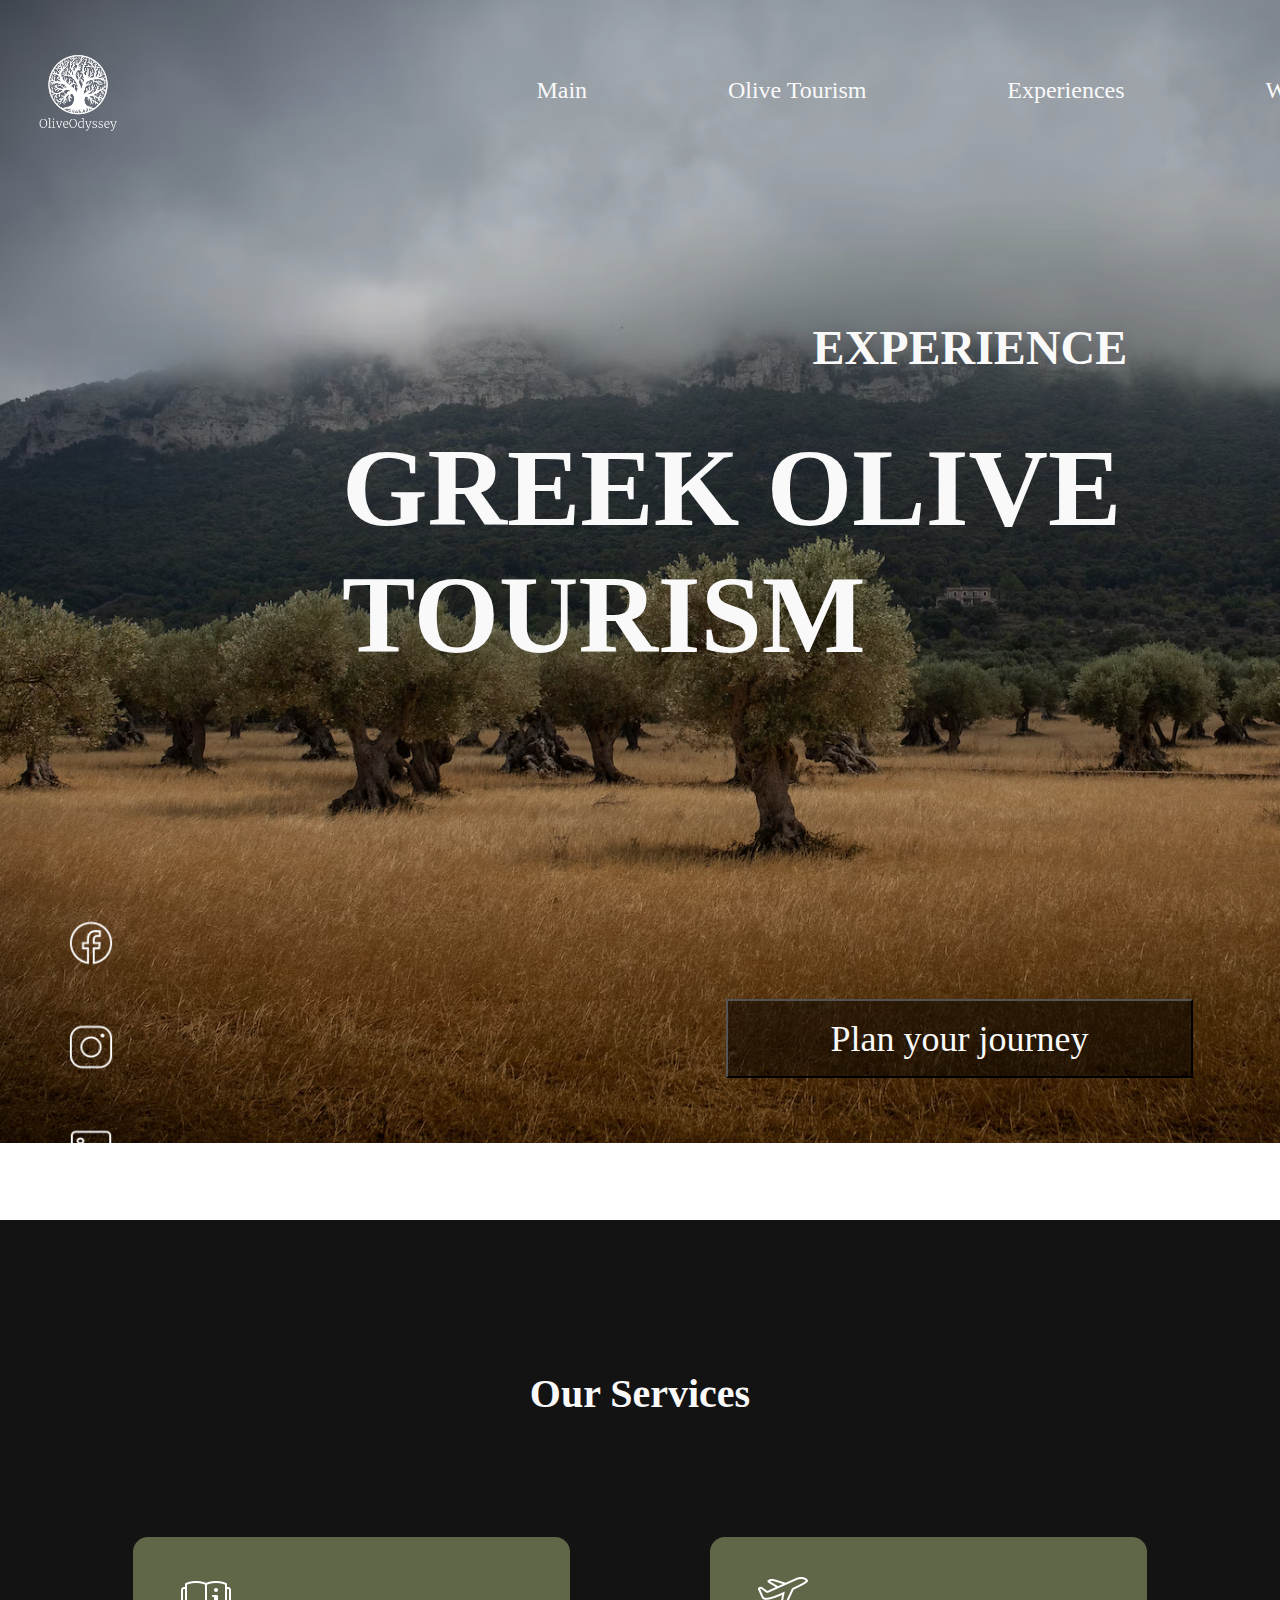
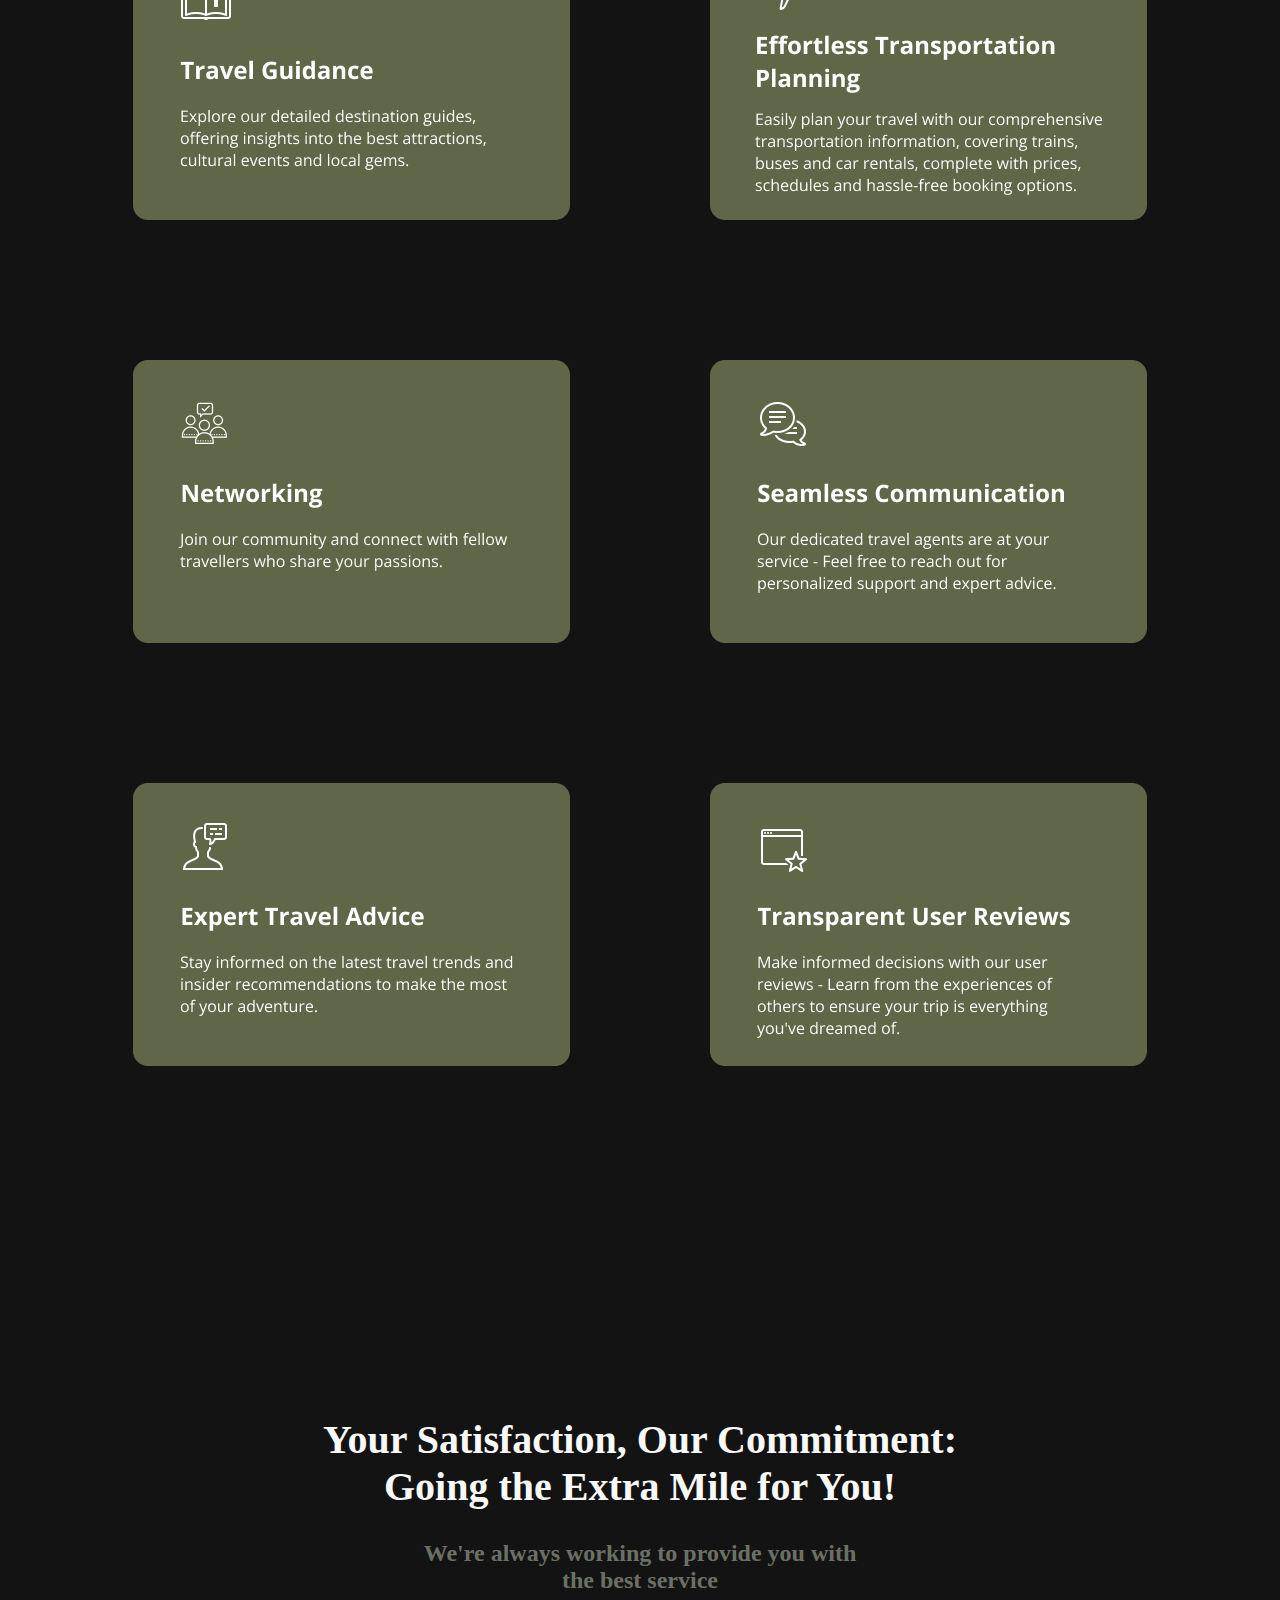
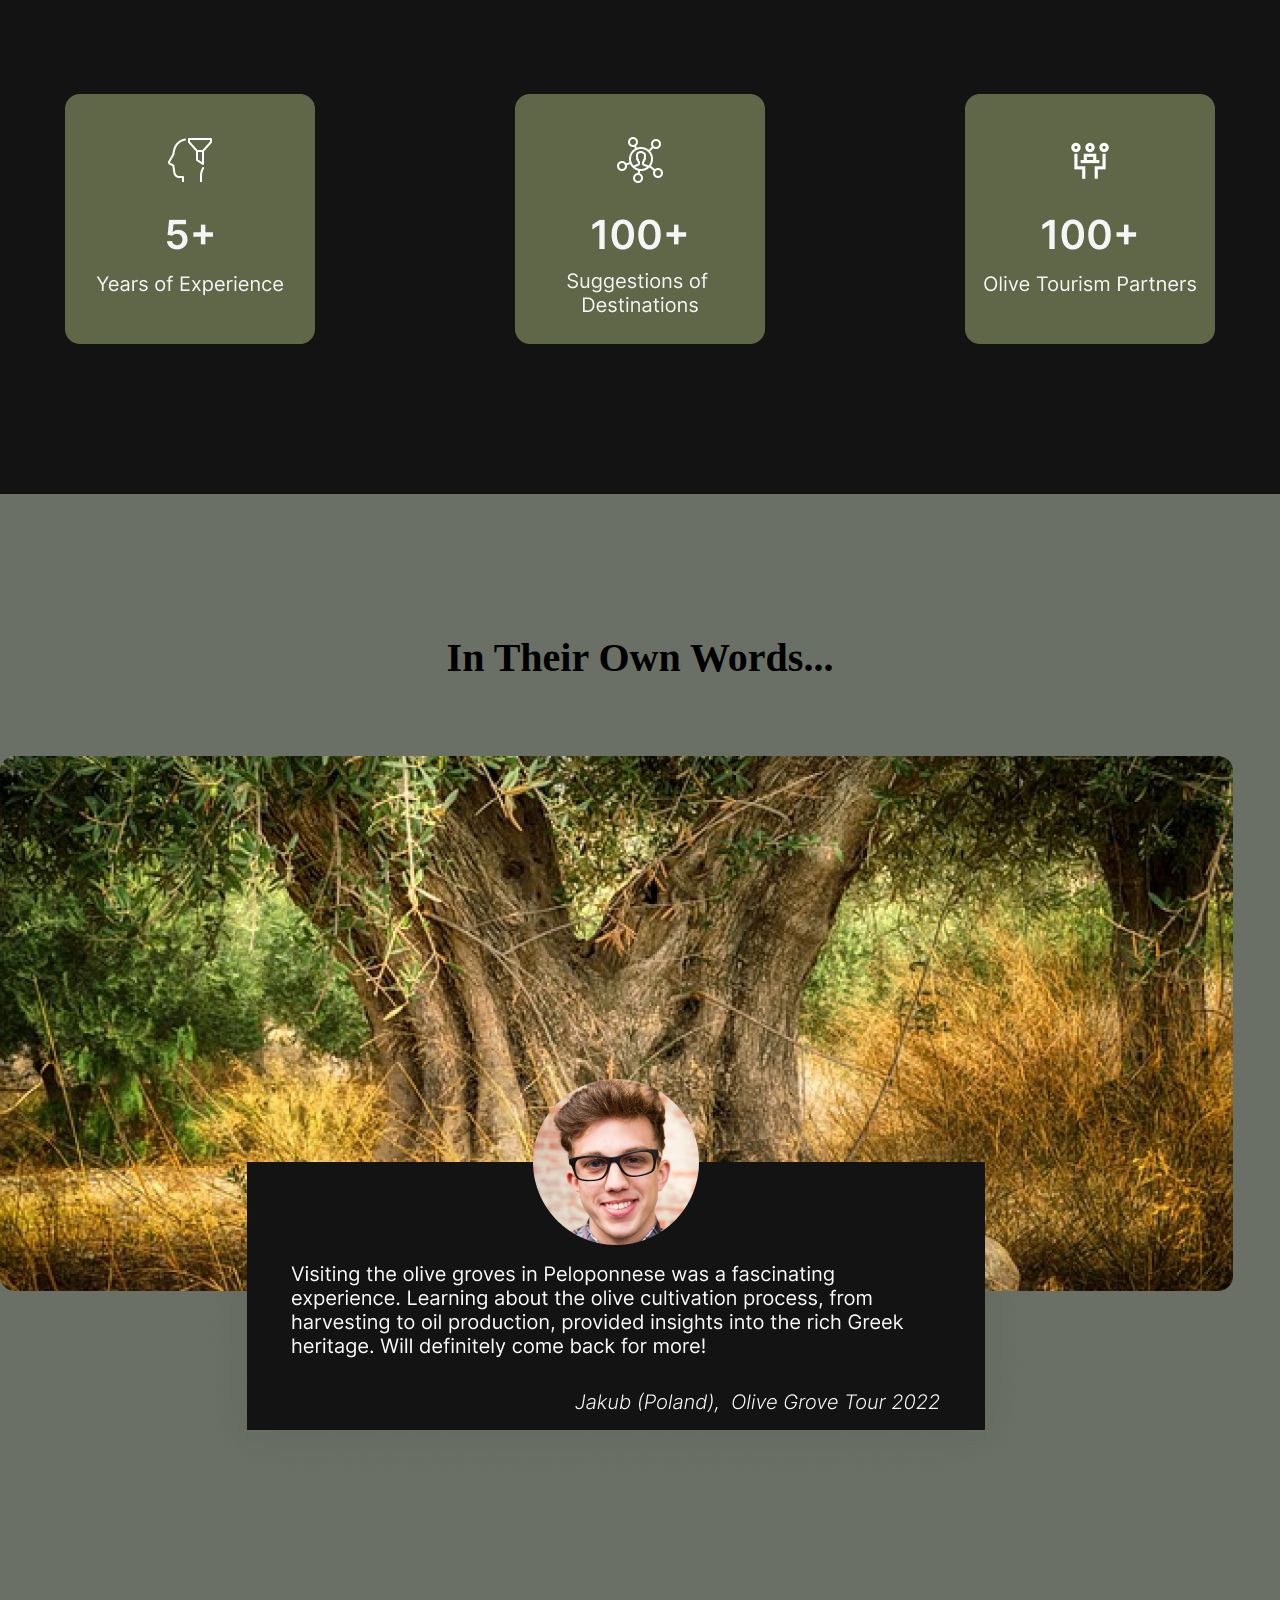
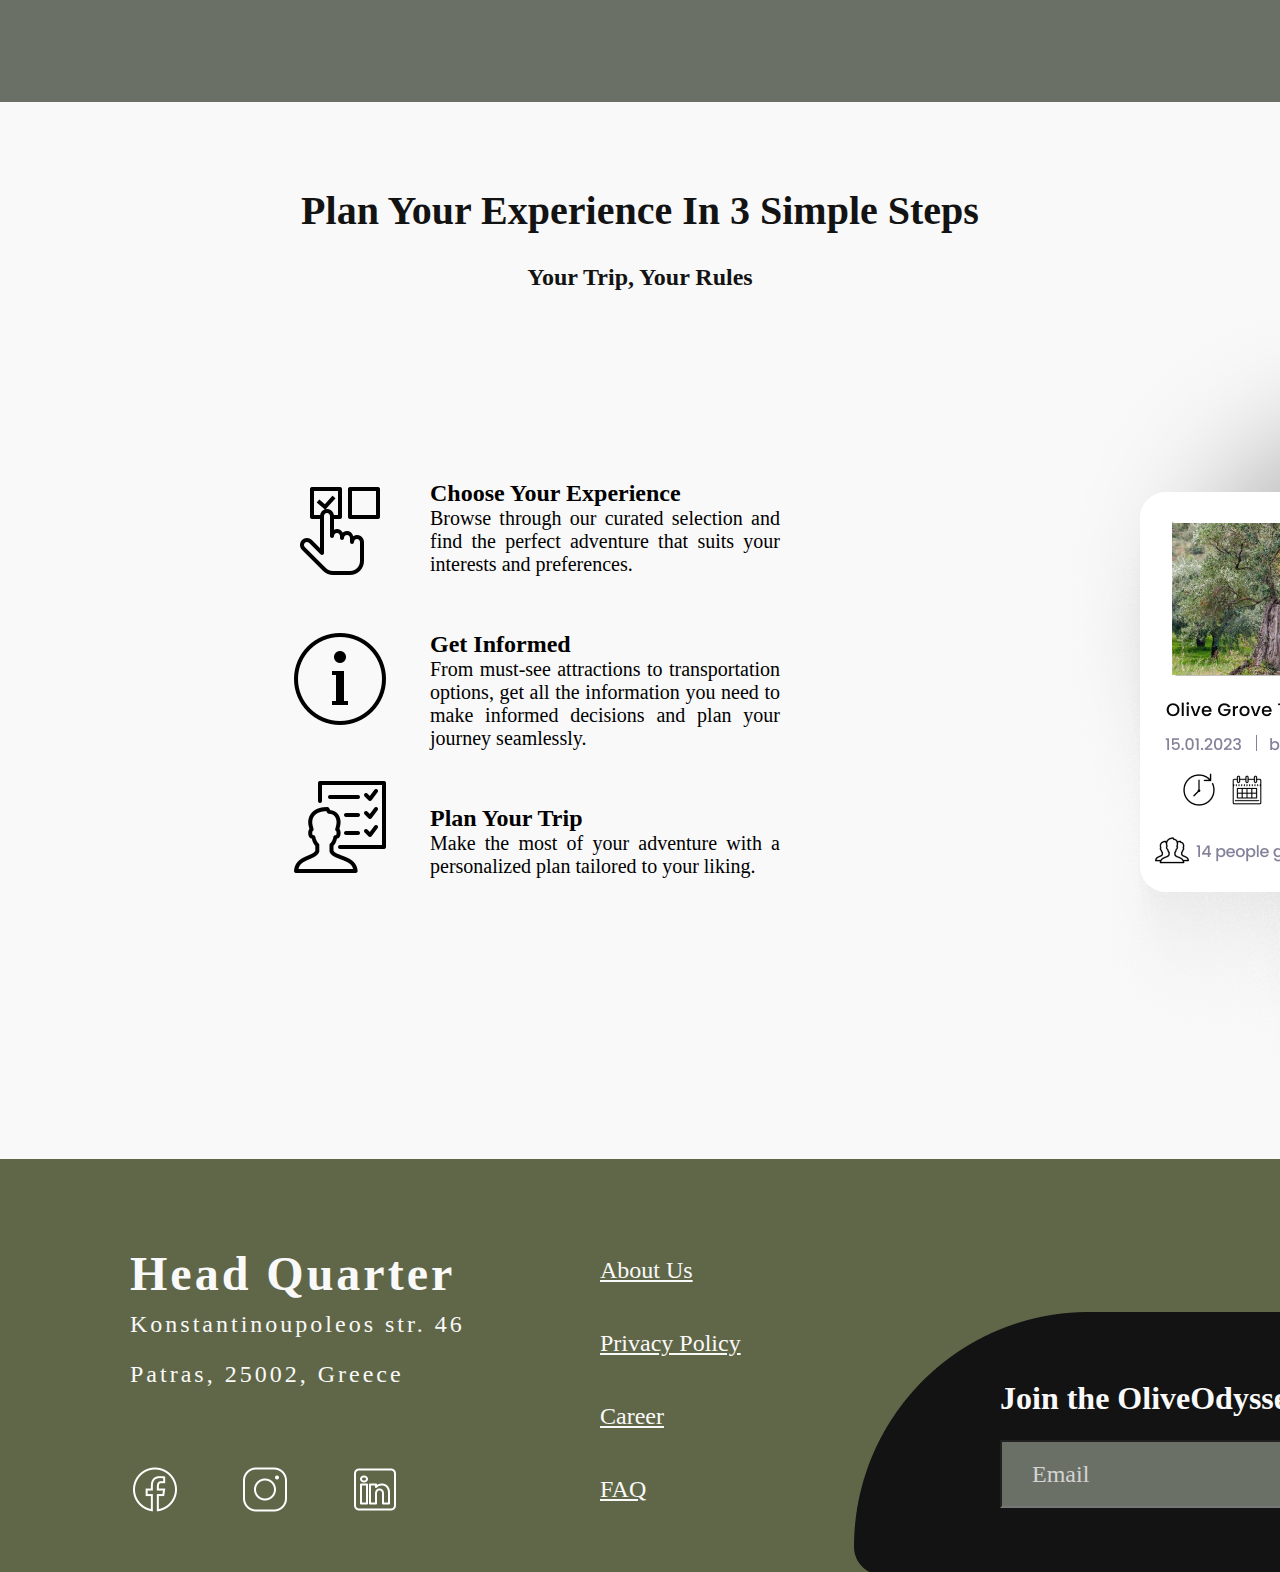
<file: index.html>
<!DOCTYPE html>
<html lang="en">
<head>
  <meta charset="UTF-8">
  <meta name="viewport" content="width=device-width, initial-scale=1.0">
  <title>Olive Odyssey - Experience Olive Tourism</title>
  <link rel="stylesheet" href="style.css">
</head>


<body>
  <section id="bg-img"></section> 


  <!-- HEADER (logo, menu) -->
  <section class="header">
      <div class="logo">
      <img src="img/logowhite.png" alt="logo" width="156px">
      </div>

      <div class="menu">
          <ul>
              <li><a href="index.html">Main</a></li>
              <li><a href="error.html">Olive Tourism</a></li>
              <li><a href="experiences.html">Experiences</a></li>  
              <li><a href="#">West Peloponnese</a></li>
              <li><a href="#">Contact</a></li>
          </ul>
          
      </div>
      <div class="lang"><img src="img/Globe.png" class="lang" alt="languages"></div>
  </section>

  <!--SECTION 1-->
  <section>
    <h2 class="title">EXPERIENCE</h2>
    <h1 class="subtitle">GREEK OLIVE TOURISM</h1>
    <button class="plan_btn"><a href="experiences.html">Plan your journey</a></button>
    <div class="social">
      <a href="#"><img id="fb" src="img/Facebook.png" alt="facebook_icon"></a>
      <a href="#"><img id="insta" src="img/Instagram.png" alt="instagram_icon"></a>
      <a href="#"><img id="yt" src="img/YouTube.png" alt="linkedin_icon"></a>
    </div>
  </section>


  <!--SECTION 2-->
  <section class="section2">
    <h1 class="h1_serv">Our Services</h1>

    <div class="services">
      <img src="img/guidance.png" alt="guidance">
      <img src="img/transportation.png" alt="transportation">
      <img src="img/networking.png" alt="networking">
      <img src="img/communication.png" alt="communication">
      <img src="img/advice.png" alt="travel_advice">
      <img src="img/reviews.png" alt="user_reviews">
    </div>

    <h1 class="h1_facts">Your Satisfaction, Our Commitment:<br>Going the Extra Mile for You!</h1>
    <h2 class="h2_facts">We're always working to provide you with<br>the best service</h2>

    <div class="facts">
      <img src="img/years.png" alt="years_of_experience">
      <img src="img/destinations.png" alt="destinations_suggestions">
      <img src="img/partners.png" alt="partners">
    </div>
  </section>

  <!--SECTION 3-->
  <section class="section3">
    <h1 class="h1_words">In Their Own Words...</h1>

    <div class="carousel_div">
      <div class="carousel">
        <img class="card" src="img/review left.png" alt="review">
        <img class="card" src="img/review center.png" alt="review">
        <img class="card" src="img/review right.png" alt="review">
      </div>
    </div>
  </section>

  <!--SECTION 4-->
  <section class="section4">
    <h1 class="h1_plan">Plan Your Experience In 3 Simple Steps </h1>
    <h2 class="h2_plan">Your Trip, Your Rules</h2>

    <div class="icons4">
      <img src="img/Choose.png" alt="choose_experience">
      <img src="img/Info.png" alt="get_informed">
      <img src="img/ToDo.png" alt="plan_trip">
    </div>

    <div class="par">
      <div class="par1">
        <h1>Choose Your Experience</h1>
        <p>Browse through our curated selection and find the perfect adventure that suits your interests and preferences.</p>
      </div>

      <div class="par2">
        <h1>Get Informed</h1>
        <p>From must-see attractions to transportation options, get all the information you need to make informed decisions and plan your journey seamlessly.</p>
      </div>

      <div class="par3">
        <h1>Plan Your Trip</h1>
        <p>Make the most of your adventure with a personalized plan tailored to your liking.</p>
      </div>
  </div>

    <img class="preview" src="img/preview.png" alt="preview">

  </section>

  <!--FOOTER-->
  <section class="footer">
    <div class="address">
      <h1>Head Quarter</h1>
      <p>Konstantinoupoleos str. 46<br> Patras, 25002, Greece</p>
    </div>

    <div class="social_footer">
      <a href="#"><img src="img/Facebook.png" alt="facebook_icon"></a>
      <a href="#"><img src="img/Instagram.png" alt="instagram_icon"></a>
      <a href="#"><img src="img/YouTube.png" alt="linkedin_icon"></a>
    </div>

    <div class="footer_links">
      <a href="#">About Us</a>
      <a href="#">Privacy Policy</a>
      <a href="#">Career</a>
      <a href="#">FAQ</a>
    </div>

   
    <div class="rect_info">
      <h1>Join the OliveOdyssey Community</h1>
      <div class="btn">
        <input class="input" type="email" placeholder="Email">
        <button>Subscribe</button>
      </div>
    </div>

  </section>

  <script src="script.js"></script>

</body>
</html>
</file>
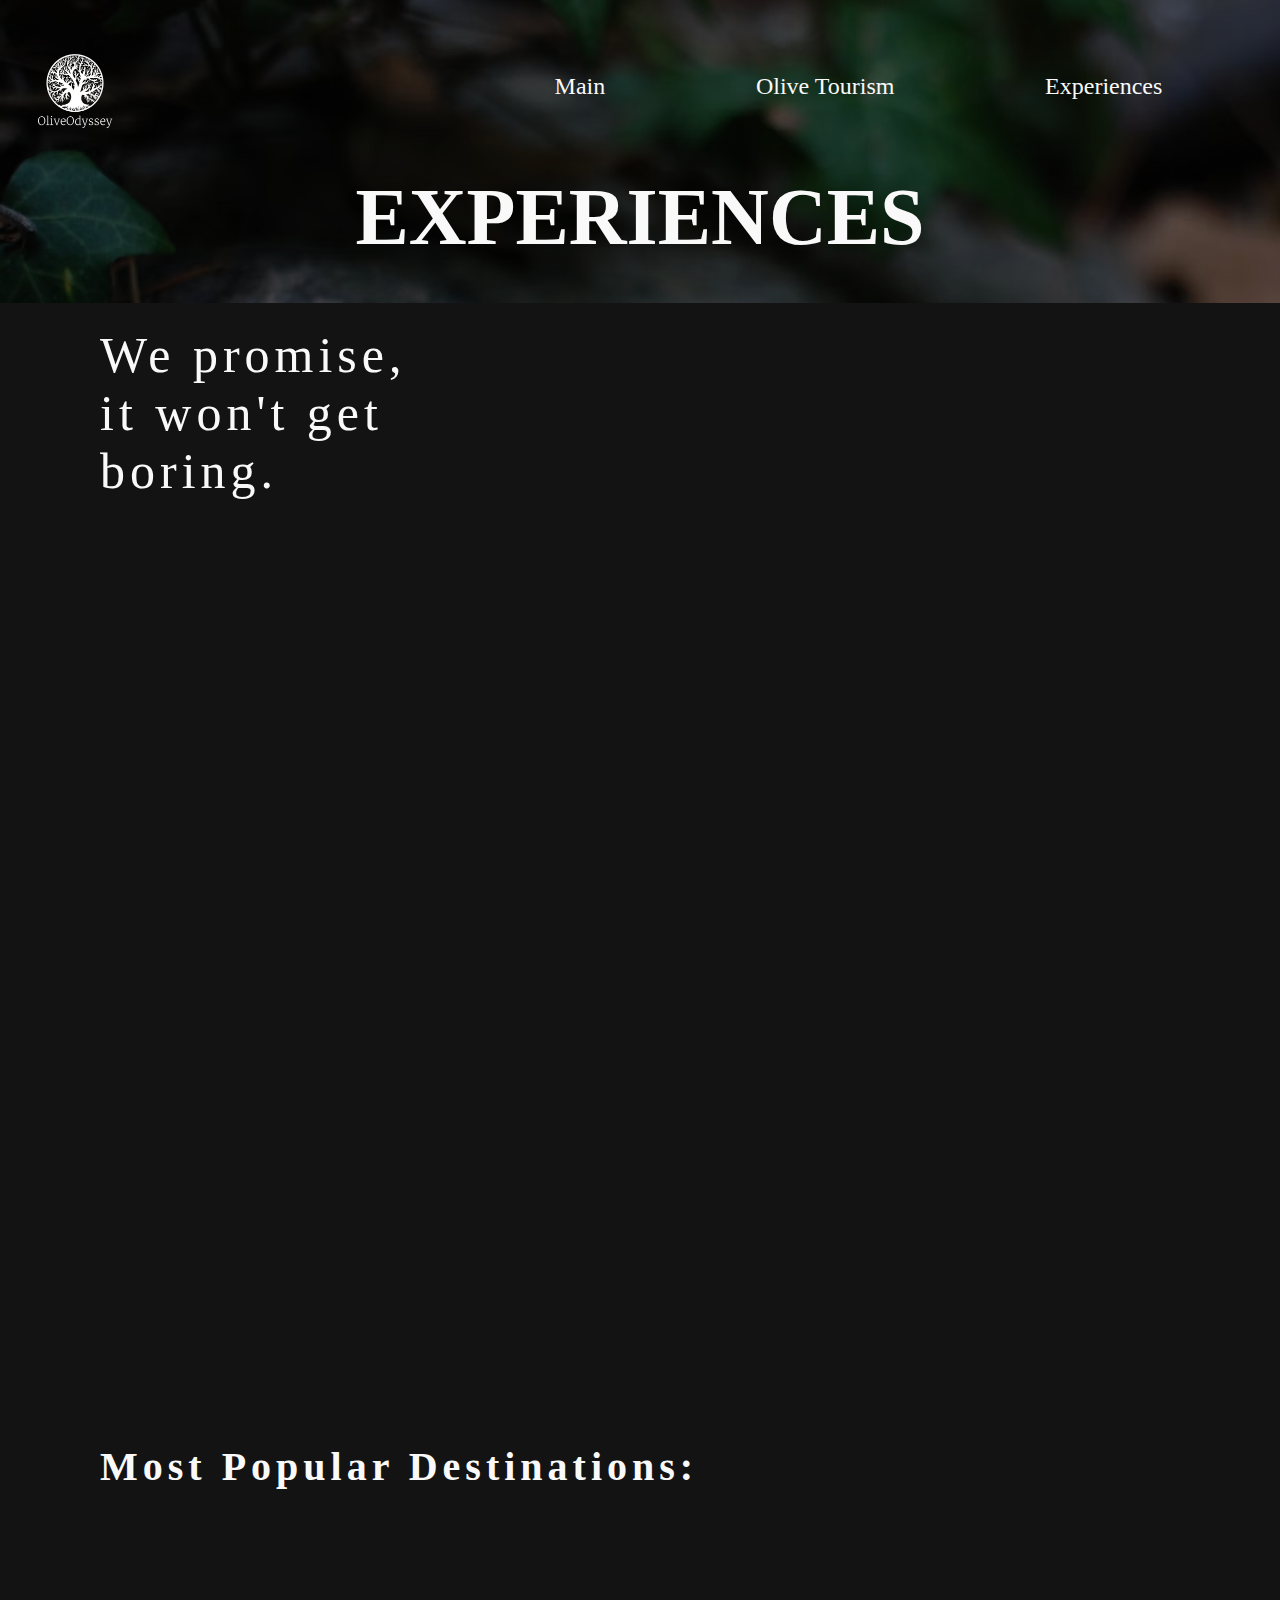
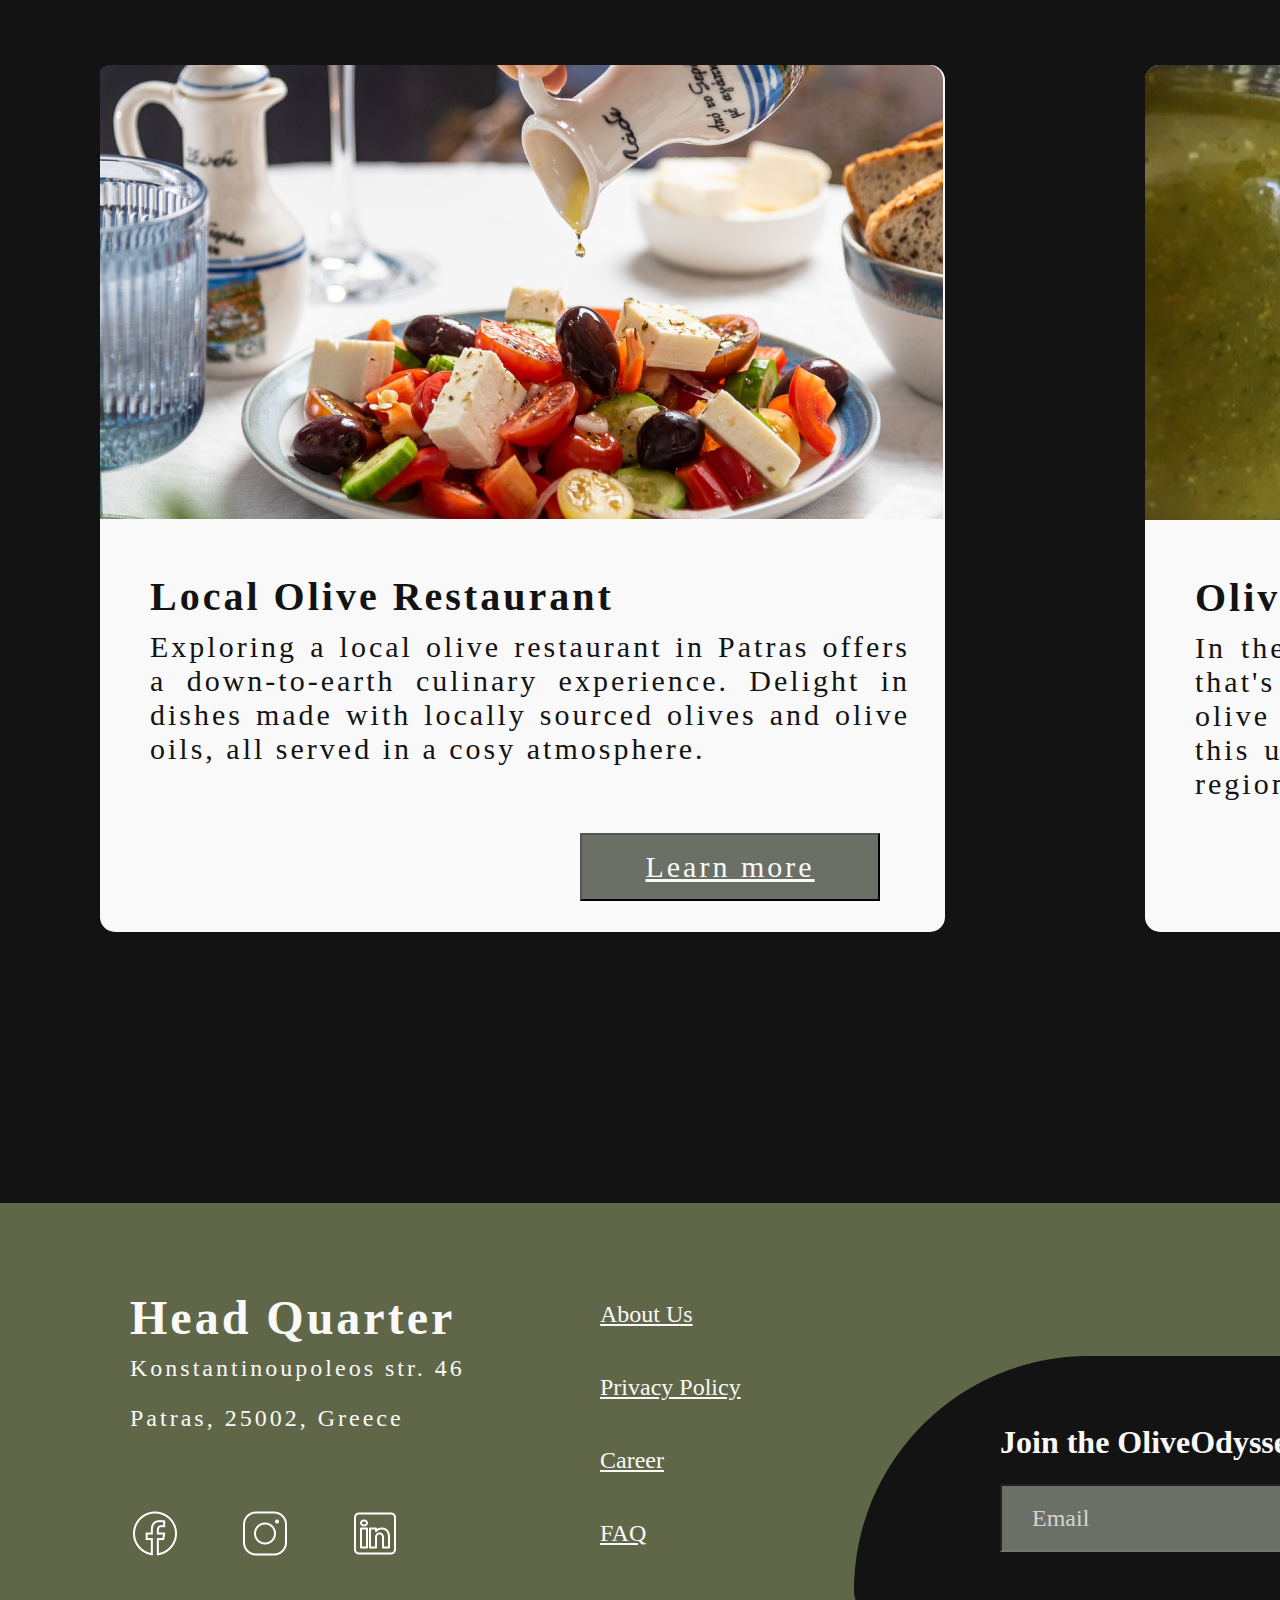
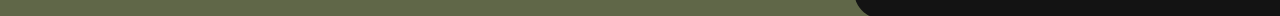
<file: experiences.html>
<!DOCTYPE html>
<html lang="en">
<head>
  <meta charset="UTF-8">
  <meta name="viewport" content="width=device-width, initial-scale=1.0">
  <meta name="description" content="Explore different olive tourism destinations in the Western Peloponnese!">
  <title>Olive Tourism Experiences</title>
  <link href="https://api.mapbox.com/mapbox-gl-js/v3.0.1/mapbox-gl.css" rel="stylesheet">
  <script src="https://api.mapbox.com/mapbox-gl-js/v3.0.1/mapbox-gl.js"></script>
  <link rel="stylesheet" href="style.css">
</head>


<body>

  <!--HEADER-->
  <section> <!--background image of the menu-->
    <style>
      .header {
        background-image: url(img/top-bg.png);
        background-repeat: no-repeat;
        width: 1920px;
        padding-bottom: 150px;
        padding-right: 50px;
      }
    </style>

    <section class="header">
      <img class="logo" src="img/logowhite.png" alt="logo" width="196px" height="152px">
      
  
      <div class="menu">
          <ul>
              <li><a href="index.html">Main</a></li>
              <li><a href="error.html">Olive Tourism</a></li>
              <li><a href="experiences.html">Experiences</a></li>  
              <li><a href="#">West Peloponnese</a></li>
              <li><a href="#">Contact</a></li>
          </ul>
      </div>

      <img src="img/Globe.png" class="lang" alt="languages">
      
      
    </section>

    <!--TITLE-->
  
    <div class="experience"><h1>EXPERIENCES</h1></div>
    <div class="exp_section1"></div>
    
  <!--SECTION 1 - MAP-->
  <div class="exp_map_square">
    <div class="exp_map_text"><p>We promise,<br> it won't get <br>boring.</p></div>
    <div id="exp_map"></div>
  </div>

  <script>
    //got the public token from the MapBox Website (this provides access to Mapbox resources )
    mapboxgl.accessToken = 'pk.eyJ1IjoicG9seXpvZ29wIiwiYSI6ImNsb2RleXlndzA3N20yam12b2Y1YWJheDEifQ.lr19uXoW-aPJmyhslL_TcA';
          
      
      //added the map to #map in the HTML
      //selected the dark style for the map, added the coordinates for the center of the map and set the zoom level according to the distance between the three hidden places
      const map2 = new mapboxgl.Map({
          container: 'exp_map',
          style: 'mapbox://styles/mapbox/dark-v11',
          center: [ 21.58314520594386, 38.055300039094504],
          zoom: 10.3
      });

      //created a geoJSON object to store data for each one of the three locations
      const geojson = {
  type: 'FeatureCollection',
  features: [ //array
    {
      type: 'Feature',
      geometry: {
        type: 'Point',
        coordinates: [21.40566777105378, 38.00852772794091]
      },
      properties: {
        id: 'tour',
        title: 'Olive Grove Tour',
        description: 'Address:<br> Neapolis 27052, Elis Greece',
      }
    },
    {
      type: 'Feature',
      geometry: {
        type: 'Point',
        coordinates: [21.738303457671275, 38.253046493757246]
      },
      properties: {
        id: 'shop',
        title: 'Olive Shop',
        description: 'Address: <br> Agiou Dionisiou 26, Patras'
      }
    },
    {
      type: 'Feature',
      geometry: {
        type: 'Point',
        coordinates: [21.686227067087835, 38.18694775755508]
      },
      properties: {
        id: 'food',
        title: 'Olive Products Shop',
        description: 'Address: <br> 28is Oktovriou, Roitika, 25002'
      }
    }    
  ]
};

// added markers to map:
for (const feature of geojson.features) {

  // created an HTML element for each location:
  const el = document.createElement('div');
  
//created a class for each feature's id, in order to style it in css:
  const customClass = `marker-${feature.properties.id}`; 
  el.className = `${customClass}`;

  // made a marker for each feature and added to the map
  new mapboxgl.Marker(el)
  .setLngLat(feature.geometry.coordinates)

  .setPopup(
    new mapboxgl.Popup({ offset: 25 }) // added popups that contain the title and the description of each location
      .setHTML(
        `<h3>${feature.properties.title}</h3><p>${feature.properties.description}</p>`
      )
  )
  
  .addTo(map2); //added everything to the map
}

  </script>


  <!--SECTION 2 - SWIPE EFFECT-->

  <section class="section2_exp">
    <h1 class="h1_expwords">Most Popular Destinations:</h1>

    <div class="carousel_expdiv">
      <div class="carousel_exp">
        <div class="box1">
          <img src="img/salad.png" alt="olive_restaurant">
          <div class="box1_text">
            <h1>Local Olive Restaurant</h1>
            <p>Exploring a local olive restaurant in Patras offers a down-to-earth culinary experience. Delight in dishes made with locally sourced olives and olive oils, all served in a cosy atmosphere. </p></div>
          <button><a href="error.html">Learn more</a></button>
        </div>
        <div class="box2">
          <img src="img/jars.png" alt="olive_products">
          <div class="box2_text">
            <h1>Olive Shop</h1>
            <p>In the heart of Patras, there's a small local store that's a treasure trove of olive products. From olive oils to artisanal soaps and gourmet treats, this unpretentious shop showcases the best of the region's olive culture.</p></div>
          <button><a href="error.html">Learn more</a></button>
        </div>
        <div class="box3">
          <img src="img/tree.png" alt="olive_tree">
          <div class="box3_text">
            <h1>Olive Grove Tour</h1>
            <p>Discover the West Elis with a practical and insightful olive grove tour, where you'll gain firsthand knowledge about the region's longstanding tradition of olive cultivation and production.</p></div>
          <button><a href="tour.html">Learn more</a></button>
        </div>
      </div>
    </div>
  </section>


  <!--FOOTER-->
  <section class="footer">
    <div class="address">
      <h1>Head Quarter</h1>
      <p>Konstantinoupoleos str. 46<br> Patras, 25002, Greece</p>
    </div>

    <div class="social_footer">
      <a href="#"><img src="img/Facebook.png" alt="facebook_icon"></a>
      <a href="#"><img src="img/Instagram.png" alt="instagram_icon"></a>
      <a href="#"><img src="img/YouTube.png" alt="linkedin_icon"></a>
    </div>

    <div class="footer_links">
      <a href="#">About Us</a>
      <a href="#">Privacy Policy</a>
      <a href="#">Career</a>
      <a href="#">FAQ</a>
    </div>

   
    <div class="rect_info">
      <h1>Join the OliveOdyssey Community</h1>
      <div class="btn">
        <input class="input" type="email" placeholder="Email">
        <button>Subscribe</button>
      </div>
    </div>

  </section>
  
  <script src="script.js"></script>
</body>
</html>
</file>
<file: style.css>
* {
  box-sizing: border-box;
  margin: 0;
  padding: 0; 
}

/* COLORS */
:root {
   --black: #131313;
   --white: #F9F9F9;
   --green: #6B7066;
}

/* HEADER */

.header {
  display: flex;
  width: 1800px;
  z-index: 1000;
  justify-content: space-between;
  align-items: center;
}

.logo {
  width: 8%;
  margin-top: 20px;
}

.menu {
  width: 70%;
  margin-left: 300px;

}

.menu ul {
  display: flex;
  justify-content: space-around;

}

.menu li {
  display: inline-block;
}

.menu a {
  text-decoration: none;
  color: var(--white);
  font-family: 'Times New Roman', Times, serif;
  font-size: 24px;
}


.menu a:hover {
  text-decoration: underline;
}

/* FOOTER */

.footer {
  background-image: url(img/footer_bg.png);
  color: var(--white);
  height: 413px;
  width: 1920px;
  position:relative;
  overflow: hidden;
}

.address {
  font-size: 24px;
  padding-top: 90px;
  padding-left: 130px;
  line-height: 50px ;
  letter-spacing: 3px;
}

.social_footer {
  display: flex;
  padding-left: 130px;
  margin-top: 54px;

}

.social_footer img {
  width: 50px;
  margin-right: 60px;
}

.footer_links {
  display: flex;
  flex-direction: column;
  width: 240px;
  position: absolute;
  top: 75px;
  left: 600px;
}

.footer_links a {
  color: var(--white);
  line-height: 73px;
  font-size: 24px;
}


.rect_info {
  position: absolute;
}

.rect_info h1 {
  position: absolute;
  font-size: 32px;
  margin-left: 1000px;
  margin-top: -150px;
}

.input {
  position: absolute;
  margin-left: 1000px;
  margin-top: -90px;
  font-size: 24px;
  width: 560px;
  height: 68px;
  background-color: var(--green);
  font-family: 'Times New Roman', Times, serif;
}

.input::placeholder {
  color: lightgray;
  padding: 30px;
}

.rect_info button {
  position: relative;
  width: 200px;
  height: 68px;
  font-size: 24px;
  margin-left: 1600px;
  bottom: 90px;
  font-family: 'Times New Roman', Times, serif;
}

/* MAIN PAGE */
/* MAIN PAGE - SECTION 1 */

#bg-img {
  background-image: url(img/bg.png);
  position: absolute;
  top: 0;
  left: 0;
  width: 1920px;
  height: 1143px;
  background-size: cover;
  background-position: center;
  background-repeat: no-repeat;
  z-index: -1;
}

.title {
  margin-top: 140px;
  padding-left: 812.5px;
  font-size: 48px;
  color: var(--white);
  
}

.subtitle {
  padding-top: 50px;
  padding-left: 342px;
  font-size: 110px;
  color: var(--white);
}

.plan_btn {
  width: 467px;
  height: 79px;
  background-color: rgba(0, 0, 0, 0.46);
  margin-top: 320px;
  margin-left: 726px;
  color: var(--white);
  font-size: 36px;
  font-family: 'Times New Roman', Times, serif;
}

.plan_btn a {
  color: var(--white);
  text-decoration: none;
}

.social {
  flex-direction: column;
  display: flex;
  margin-left: 67px;
  margin-top: -170px;

}

#fb, #insta, #yt {
  width: 48px;
  margin-bottom: 30px;
}


/* MAIN PAGE - SECTION 2 */

.section2 {
  background-color: var(--black);
}

.h1_serv {
  color: var(--white);
  padding-top: 150px;
  padding-bottom: 50px;
  text-align: center;
  font-size: 40px;
}

.services {
  display: flex;
  justify-content: center;
  flex-wrap: wrap;
}

.services > img {
  margin: 70px;
}

.h1_facts {
  color: var(--white);
  text-align: center;
  margin-top: 280px;
  font-size: 40px;
}

.h2_facts {
  color: var(--green);
  text-align: center;
  margin-top: 30px;
  font-size: 24px;
}

.facts {
  display: flex;
  justify-content: center;
}

.facts > img {
  margin: 100px;
  padding-bottom: 50px;
}

/* MAIN PAGE - SECTION 3 */

.section3 {
  background-color: var(--green);
}

.h1_words {
  text-align: center;
  font-size: 40px;
  padding-top: 140px;
  padding-bottom: 75px;
}

.carousel_div {
  width: 100%;
  overflow-x: hidden;
}

.carousel {
  display: flex;
  animation: scroll 30s infinite;
}

.card {
  scroll-snap-align: center;
  position: relative;
  margin-right: 125px;
  margin-bottom: 200px;
}

/* carousel animation keyframes */

@keyframes scroll {
  0% { transform: translateX(0%); }
  33.33% { transform: translateX(-50%); }
  66.66% { transform: translateX(-100%); }
  100% { transform: translateX(0%); }
}

/* MAIN PAGE - SECTION 4 */

.section4 {
  background-color: var(--white);
}

.h1_plan {
  color: var(--black);
  text-align: center;
  font-size: 40px;
  padding-top: 85px;
}

.h2_plan {
  color: var(--black);
  text-align: center;
  font-size: 24px;
  padding-top: 30px;
}

.icons4 {
  display: flex;
  flex-direction: column;
  margin-top: 190px;
  margin-left: 290px;
}

.icons4 > img {
  width: 100px;
  margin-bottom: 48px;
}

.par {
  display: flex;
  justify-content: flex-start;
  flex-direction: column;
  margin-left: 430px;
  margin-top: -445px;
}

.par1, .par2, .par3 {
  max-width: 350px;
  text-align: justify;
  padding-bottom: 55px;
}

.par h1 {
  font-size: 24px;
}

.par p {
  font-size: 20px;
}

.preview {
  padding-left: 1050px;
  margin-top: -650px;
}

/* ERROR PAGE */

#bg-img-error {
  background-image: url(img/bg-error.png);
  width: 1920px;
  height: 1080px;
  background-size:cover;
  background-repeat: no-repeat;
  }

.error {
  color: var(--white);
  position: relative;
  display: flex;
  justify-content: center;
  flex-direction: column;
  width: 1400px;
  height: 620px;
  top: 100px;
  left: 350px;
}

.error h1 {
  font-size: 96px;
  margin-bottom: 50px;
}

.error p {
  font-size: 64px;
  width: 1238px;
}

.error h2 {
  font-size: 36px;
  margin-top: 145px;
  font-weight: 100;
}

.error a {
  color: var(--white);
}

/* OLIVE GROVE TOUR PAGE */

/* OLIVE GROVE TOUR - SECTION 1 */

.olive_tour {
  font-size: 45px;
  margin-top: -220px;
  color: var(--white);
  z-index: 1000;
  text-align: center;
}

.tour_section1 {
  background-color: var(--black);
  width: 1920px;
  padding-top: 100px;
  padding-bottom: 150px;
  padding-left: 100px;
}

.tour_par1 {
  position: absolute;
  color: var(--white);
  margin: 60px;
  width: 1600px;
  margin-top: 150px;
  font-size: 28px;
}

.tour_schedule {
  color: var(--white);
  margin-top: 600px;
  margin-left: 60px;
  font-size: 28px;
}

.tour_schedule h1 {
  color: var(--green);
  margin: 20px;
}

.tour_schedule ul {
  margin-left: 50px;
}

.tour_schedule > p {
  margin-top: 30px;
}


/* OLIVE GROVE TOUR - SECTION 2 */

.collage {
  background-image: url(img/collage.png);
  width: 1920px;
  height: 1700px;
}

.tour_info {
  background-image: url(img/tour_info.png);
  width: 1920px;
  height: 1100px;
  background-repeat: no-repeat;
}


/* OLIVE GROVE TOUR - SECTION 3 */

.testimonials_tour {
  background-color: var(--black);
  width: 1920px;
  height: 1000px;
}

.testimonials_tour > h1 {
  color: var(--green);
  text-align: center;
  padding-top: 150px;
}

.divs {
  display: flex;
  justify-content: space-around;
  margin-top: 160px;
}

.div1, .div2 {
  width: 740px;
  height: 300px;
  background-color: var(--green);
  text-align: center;
  color: var(--white);
}

.div1 > img, .div2 > img {
  width: 165px;
  top: -40px;
  position: relative;
}

.div1 > p, .div2 > p {
  padding-left: 30px;
  padding-right: 30px;
  padding-bottom: 10px;
  text-align: justify;
}

.div1 > h3, .div2 > h3 {
  text-align: right;
  margin-right: 20px;
}

.testimonials_tour > button {
  background-color: var(--black);
  border: 0 solid black;
  font-family: 'Times New Roman', Times, serif;
  font-size: 22px;
  position: relative;
  top: 100px;
  left: 1650px;
}

.testimonials_tour a {
  color: var(--white);
}


/* OLIVE GROVE TOUR - SECTION 4 */

.mapdiv {
  background-color: var(--black);
  width: 1920px;
  height: 700px;
  display: flex;
}

.tourmap_text {
  color: var(--white);
  width: 900px;
}

.tourmap_text h1 {
  padding-top: 50px;
  color: var(--green);
  text-align: center;
}

.text_tour {
  width: 500px;
  text-align: justify;
  margin-top: 50px;
  margin-left: 200px;
  line-height: 35px;
  font-size: 20px;
}

.directions {
  width: 900px;
  margin-top: 50px;
  text-align: center;
  font-style: italic;
  color: gray;
}

.map_btn {
  background-color: var(--black);
  border: 1px solid var(--white);
  margin-top: 100px;
  margin-left: 230px;
  padding: 20px;
  border-radius: 15px;
}

.map_btn a {
  color: var(--white);
  font-family: 'Times New Roman', Times, serif;
  font-size: 20px;
}

/* OLIVE TOUR - MAP */

#map { 
  position: relative; 
  bottom: 20px;
  width: 700px; 
  height: 450px;
  margin-top: 80px;
  margin-left: 150px;  
}

#marker {
  background-image: url(img/Location.png);
  background-size: cover;
  width: 90px;
  height: 90px;
  border-radius: 50%;
  cursor: pointer;
  }
   
  .mapboxgl-popup {
  max-width: 200px;
  }


/* OLIVE GROVE TOUR - SECTION 5 */

.faq_square {
  background-color: var(--black);
  height: 1100px;
  display:flex;
}

.faq_divs {
  background-image: url(img/tour_faq_bg.png);
  background-repeat: no-repeat;
  align-content: center;
  width: 1400px;
  height: 930px;
  text-align: justify;
  margin: auto; 
}

.faq_title { 
  color: var(--green);
  margin-top: 30px;
  margin-left: 100px;
  }

.faq_text {
  color: var(--white);
  margin-top: 50px;
  line-height: 40px;
  padding: 0 100px;
  font-size: 20px;
}


/* EXPERIENCES PAGE */

.experience {
  font-size: 40px;
  margin-top: -150px;
  padding-bottom: 40px;
  color: var(--white);
  z-index: 1000;
  text-align: center;
}

.exp_section1 {
  background-color: var(--black);
  width: 1920px;
  height: 1000px;
  padding-bottom: 150px;
  padding-left: 100px;
}

/* EXPERIENCES SECTION 1 - MAP*/

.exp_map_square {
  display: flex;
  
}

.exp_map_text p {
  position: absolute;
  font-size: 50px;
  color: var(--white);
  bottom: 400px;
  left: 100px;
  letter-spacing: 5px;

}

/* Map */
#exp_map {
  position: absolute;
  top: 400px;
  left: 800px;  
  width: 1000px;
  height: 550px;
}

/*Pop-up*/

.mapboxgl-popup-content {
  text-align: center;
  font-family: 'Times New Roman', Times, serif;
  font-size: 15px;
  background-color: var(--green);
  color: white;
}

/*Markers*/

.marker-tour {
  background-image: url(img/Location.png);
  background-color: var(--bg-color);
  background-size: cover;
  width: 50px;
  height: 50px;
  border-radius: 50%;
  cursor: help;
}

.marker-shop {
  background-image: url(img/Location.png);
  background-color: var(--bg-color);
  background-size: cover;
  width: 50px;
  height: 50px;
  border-radius: 50%;
  cursor: help;
}

.marker-food {
  background-image: url(img/Location.png);
  background-color: var(--bg-color);
  background-size: cover;
  width: 50px;
  height: 50px;
  border-radius: 50%;
  cursor: help;
}

/* SECTION 2 - SWIPE EFFECT*/


.section2_exp {
  background-color: var(--black);
  height: 1500px;
}

.h1_expwords {
  font-size: 40px;
  padding-top: 140px;
  padding-bottom: 75px;
  padding-left: 100px;
  color: var(--white);
  letter-spacing: 5px;
  font-size: 40px;
}

.carousel_expdiv {
  width: 100%;
  overflow-x: hidden;
}

/* CARDS */

.carousel_exp {
  display: flex;
  animation: scroll 20s infinite;
}

.card_exp {
  scroll-snap-align: center;
  position: relative;
  margin-right: 125px;
  margin-bottom: 200px;
}

.box1, .box2, .box3 {
  color: var(--black);
  background-color: var(--white);
  width: 845px;
  margin: 100px;
  border-radius: 15px;
}

.box1_text, .box2_text, .box3_text {
  width: 800px;
  height: 250px;
  margin: 30px;
  padding: 20px;
  font-size: 30px;
  letter-spacing: 3px;
  text-align: justify;
}

.carousel_exp h1 {
  font-size: 40px;
  margin-bottom: 10px;
}

.carousel_exp a {
  color: var(--white);
}

.carousel_exp button {
  background-color: var(--green);
  color: var(--white);
  width: 300px;
  padding: 15px;
  font-size: 30px;
  letter-spacing: 3px;
  font-family: 'Times New Roman', Times, serif;
  margin-left: 480px;
  margin-bottom: 30px;
}

/* carousel animation keyframes */

@keyframes scroll {
  0% { transform: translateX(5%); }
  25% { transform: translateX(-30%); }
  50% { transform: translateX(-90%); }
  75% { transform: translateX(-30%); }
  100% { transform: translateX(5%); }
}


/* HEADER RESPONSIVENESS - For mobile phones: */


.menu-toggle {
  display: none;
  margin-left: 1600px;
}

.menu-toggle a, img {
  font-size: 30px;
  color: var(--white);
  text-decoration: none;
}

.menu-toggle img {
  margin-left: 140px;
}

.menu-toggle li {
  margin-bottom: 30px;
  text-align: center;
}

.nav-toggle {
  display: none;
  width: 100px;
  margin-right: 1%;   
  padding-left: 86%;
}

.nav-toggle > button {
  width: 100%;
}

.nav-toggle > button:hover {
  cursor: pointer;
}

@media only screen and (max-width: 370px) {
  .menu {
    display: none;
}
  .nav-toggle {
    display: block;  
}


.error {
  color: var(--white);
  position: relative;
  display: flex;
  justify-content: center;
  flex-direction: column;
  height: 200px;
  top: 250px;
  left: 10px;
  margin-left: 100px;
}

.footer {
  display: none;
}


.error h1 {
  font-size: 64px;
  margin-bottom: 50px;
}

.error p {
  font-size: 40px;
  max-width: 800px;
}

.error h2 {
  font-size: 30px;
  margin-top: 120px;
}

}
</file>
